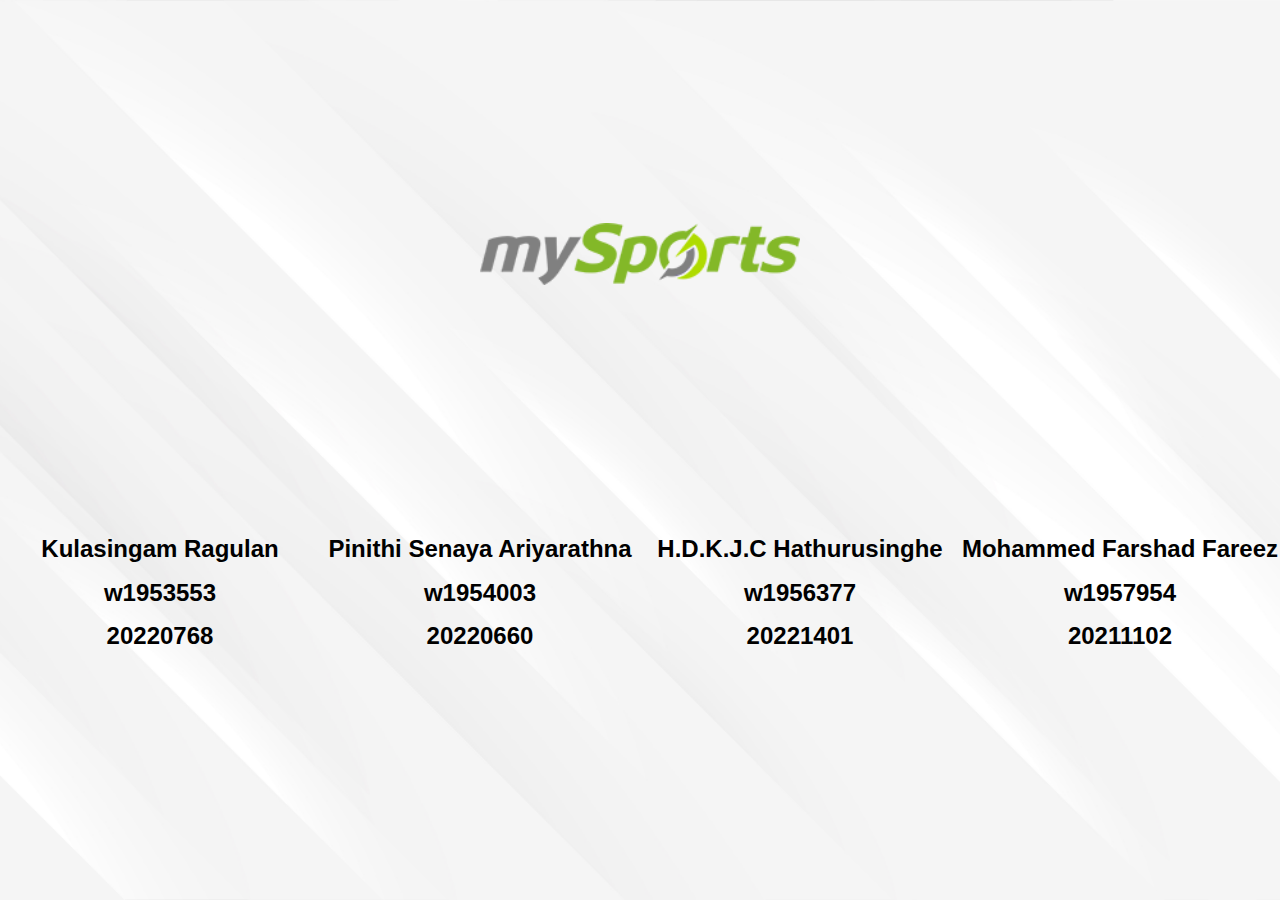
<file: index.html>
<!DOCTYPE html>
<!-- Web page created by Kulasingham Ragulan - Kulasingham.20220768@iit.ac.lk Web design and Development Course work -->
<html lang="en">

    <head>
        <title>MySports</title>
        <meta charset="UTF-8">
        <!-- Link css files and libraries for icons -->
        <meta name="viewport" content="width=device-width, initial-scale=1">
        <link rel="stylesheet" href="https://fonts.googleapis.com/css?family=Lato">
        <link rel="stylesheet" href="https://cdnjs.cloudflare.com/ajax/libs/font-awesome/4.7.0/css/font-awesome.min.css">
        <link rel="stylesheet" href="https://cdnjs.cloudflare.com/ajax/libs/font-awesome/5.15.1/css/all.min.css">
        <link rel="stylesheet" href="css/splash.css">
        <link rel="stylesheet" href="css/common.css">
    </head>

    <body>
        <div class="bgimg-1">
            <!-- Website logo -->
            <div class="row logo-splash">
                <img class="img-size" src="images/logo-l.png" alt="">        
            </div>

            <!-- Group members details -->
            <div class="row">
                <div class="col-25 name">
                    <h2>
                        <span>Kulasingam Ragulan</span><br>
                        <span>w1953553</span><br>
                        <span>20220768</span>
                    </h2>
                </div>
                <div class="col-25 name">
                    <h2>
                        <span>Pinithi Senaya Ariyarathna</span><br>
                        <span>w1954003</span><br>
                        <span>20220660</span>
                    </h2>
                </div>
                <div class="col-25 name">
                    <h2>
                        <span>H.D.K.J.C Hathurusinghe</span><br>
                        <span>w1956377</span><br>
                        <span>20221401</span>
                    </h2>
                </div>
                <div class="col-25 name">
                    <h2>
                        <span>Mohammed Farshad Fareez</span><br>
                        <span>w1957954</span><br>
                        <span>20211102</span>
                    </h2>
                </div>
            </div>
        </div>

        <!-- Link Javascript files -->
        <script src="https://code.jquery.com/jquery-1.7.1.min.js"></script>
        <script src="javascript/splash.js"></script>

    </body>

</html>
</file>
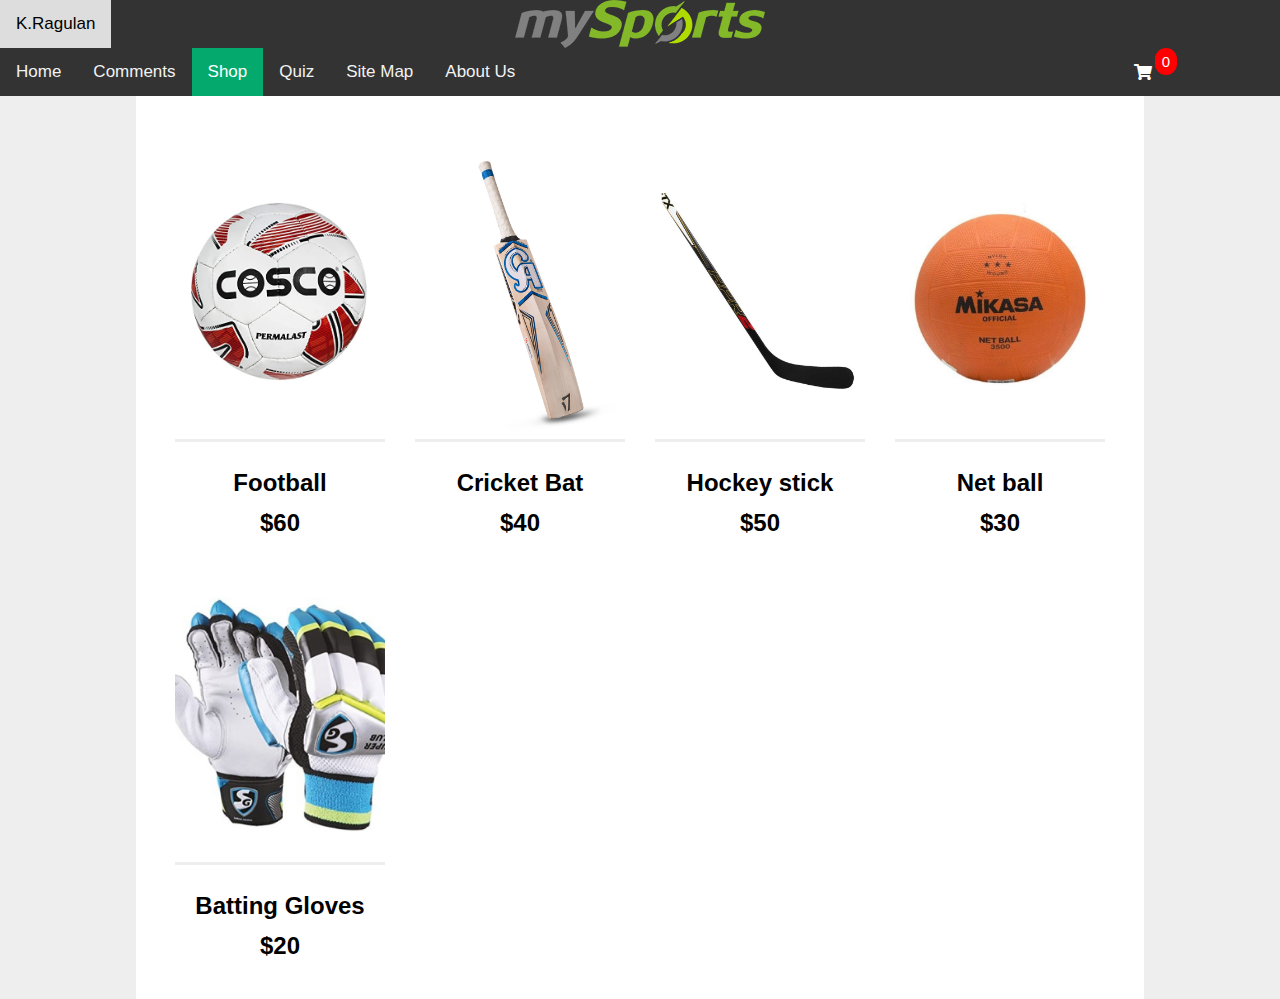
<file: html/checkout.html>
<!DOCTYPE html>
<!-- Web page created by Kulasingham Ragulan - Kulasingham.20220768@iit.ac.lk Web design and Development Course work -->
<html lang="en">

    <head>
        <title>MySports</title>
        <meta charset="UTF-8">
        <!-- Link css files and libraries for icons -->
        <link rel="stylesheet" href="https://fonts.googleapis.com/css?family=Lato">
        <link rel="stylesheet" href="https://cdnjs.cloudflare.com/ajax/libs/font-awesome/4.7.0/css/font-awesome.min.css">
        <link rel="stylesheet" href="../css/checkout.css">
        <link rel="stylesheet" href="../css/common.css">
    </head>

    <body>
        <!-- Navigation bar -->
        <div class="topnav">
            <div class="row logo">
                <div class="col-25">
                    <a href="pageeditor.html">K.Ragulan</a>
                </div>
                <div class="col-50">
                    <img src="../images/logo-l.png" alt="">
                </div>
                <div class="col-25">

                </div>
            </div>
        </div>

        <div class="row main">
            <div class="col-75">
                <div class="container">
                    <form>
                        <!-- Billing Form -->
                        <div class="row">
                            <div class="col-50">
                                <h3>Billing Address</h3>
                                <div class="required">
                                    <label for="fname"><i class="fa fa-user"></i> Full Name</label>
                                    <input type="text" id="fname" placeholder="John M. Doe">
                                    <label for="email"><i class="fa fa-envelope"></i> Email</label>
                                    <input type="email" id="email" placeholder="john@example.com">
                                    <label for="adr"><i class="fa fa-address-card-o"></i> Address</label>
                                    <input type="text" id="adr" placeholder="542 W. 15th Street">
                                </div>
                                <label for="city"><i class="fa fa-institution"></i> City</label>
                                <input type="text" id="city" placeholder="New York">

                                <div class="row">
                                    <div class="col-50">
                                        <label for="state">State</label>
                                        <input type="text" id="state" placeholder="NY">
                                    </div>
                                    <div class="col-50 required">
                                        <label for="zip">Zip</label>
                                        <input type="text" id="zip" placeholder="10001">
                                    </div>
                                </div>
                            </div>

                            <!-- card details -->
                            <div class="col-50">
                                <h3>Payment</h3>
                                <label for="fname">Accepted Cards</label>
                                <div class="icon-container">
                                    <i class="fa fa-cc-visa" style="color:navy;"></i>
                                    <i class="fa fa-cc-amex" style="color:blue;"></i>
                                    <i class="fa fa-cc-mastercard" style="color:red;"></i>
                                    <i class="fa fa-cc-discover" style="color:orange;"></i>
                                </div>
                                <div class="required">
                                    <label for="cname">Name on Card</label>
                                    <input type="text" id="cname" placeholder="John More Doe">
                                    <label for="ccnum">Credit card number</label>
                                    <input type="text" id="ccnum" placeholder="1111-2222-3333-4444">
                                </div>
                                <div class="row" id="expiration-date">
                                    <div class="col-25 required">
                                        <label for="expmonth">Exp Month</label>
                                        <select id="expmonth">
                                            <option value="01">January</option>
                                            <option value="02">February </option>
                                            <option value="03">March</option>
                                            <option value="04">April</option>
                                            <option value="05">May</option>
                                            <option value="06">June</option>
                                            <option value="07">July</option>
                                            <option value="08">August</option>
                                            <option value="09">September</option>
                                            <option value="10">October</option>
                                            <option value="11">November</option>
                                            <option value="12">December</option>
                                        </select>
                                    </div>
                                    <div class="col-25 required">
                                        <label for="expyear">Exp Year</label>
                                        <select id="expyear">
                                            <option value="2023"> 2023</option>
                                            <option value="2024"> 2024</option>
                                            <option value="2025"> 2025</option>
                                            <option value="2026"> 2026</option>
                                        </select>
                                    </div>
                                    <div class="col-25 required">
                                        <label for="cvv">CVV</label>
                                        <input type="text" id="cvv" placeholder="352">
                                    </div>
                                </div>
                            </div>

                        </div>
                        <label>
                            <input id="billing" type="checkbox" checked="checked" class="same-as-billing"> Shipping address same as billing
                        </label>
                        <div id="shipping" class="row">
                        </div>
                        <button class="btn" onclick="checkout()">Continue to checkout</button>
                    </form>
                </div>
            </div>
            
            <!-- Cart items -->
            <div class="col-25">
                <div class="container">
                    <h4>Cart<span class="price" style="color:black"><i class="fa fa-shopping-cart"></i> <span
                                class="cart-quantity">0</span></span></h4>
                    <div class="products-summary">
                    </div>
                    <hr>
                    <p>Total <span class="total-amount">$0</span></p>
                </div>
            </div>
        </div>

        <!-- Link Javascript files -->
        <script src="https://code.jquery.com/jquery-1.7.1.min.js"></script>
        <script src="../javascript/checkout.js"></script>
        <script src="../assets/jquery.payform.min.js"></script>
    </body>

</html>
</file>
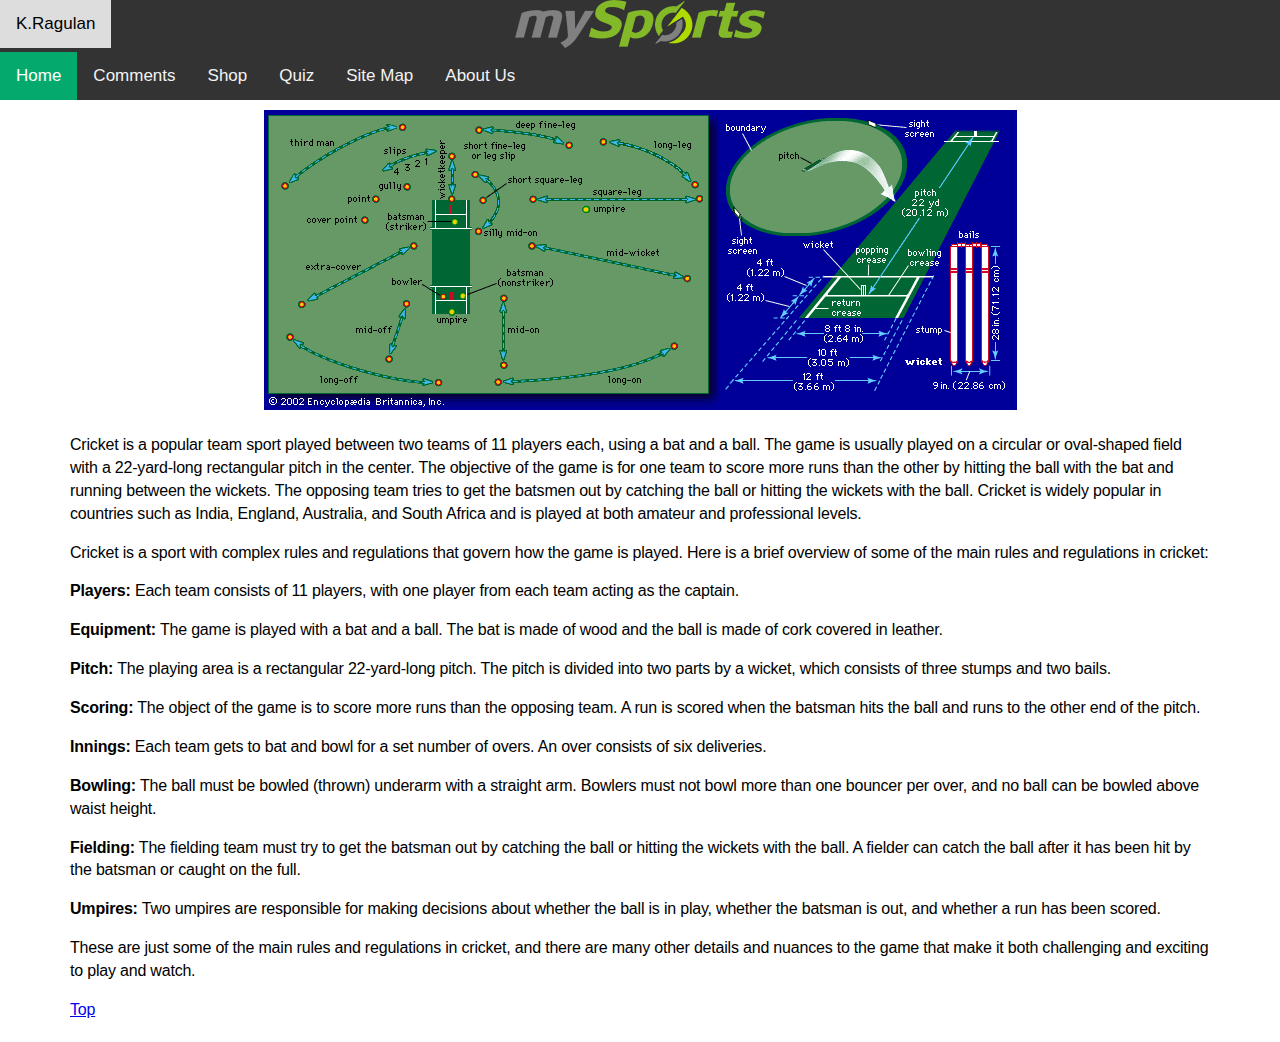
<file: html/home.html>
<!DOCTYPE html>
<!-- Web page created by Kulasingham Ragulan - Kulasingham.20220768@iit.ac.lk Web design and Development Course work -->
<html lang="en">

<head>
    <title>MySports</title>
    <meta charset="UTF-8">
    <!-- Link css files and libraries for icons -->
    <link rel="stylesheet" href="https://fonts.googleapis.com/css?family=Lato">
    <link rel="stylesheet" href="https://cdnjs.cloudflare.com/ajax/libs/font-awesome/4.7.0/css/font-awesome.min.css">
    <link rel="stylesheet" href="../css/description.css">
    <link rel="stylesheet" href="../css/common.css">
</head>

<body>
    <!-- Navigation bar -->
    <div class="topnav">
        <div class="row logo">
            <div class="col-25">
                <a href="pageeditor.html">K.Ragulan</a>
            </div>
            <div class="col-50">
                <img src="../images/logo-l.png" alt="">
            </div>
            <div class="col-25">

            </div>
        </div>

        <div class="row nav-tab">
            <div class="col-50">
                <a class="active" href="home.html">Home</a>
                <a href="#contact">Comments</a>
                <a href="products.html">Shop</a>
                <a href="#about">Quiz</a>
                <a href="#about">Site Map</a>
                <a href="#about">About Us</a>
            </div>
        </div>
    </div>

    <!-- Content about cricket -->
    <div class="main">
        <div class="cricket-img">
            <img src="../images/sports-old2.jpg" alt="">
        </div>
        <div class="cricket-description">
            <p>Cricket is a popular team sport played between two teams of 11 players each, using a bat and a ball. The game is usually played on a circular or oval-shaped field with a 22-yard-long rectangular pitch in the center. The objective of the game is for one team to score more runs than the other by hitting the ball with the bat and running between the wickets. The opposing team tries to get the batsmen out by catching the ball or hitting the wickets with the ball. Cricket is widely popular in countries such as India, England, Australia, and South Africa and is played at both amateur and professional levels.</p>
            <p>Cricket is a sport with complex rules and regulations that govern how the game is played. Here is a brief overview of some of the main rules and regulations in cricket:</p>
            <p><b>Players:</b> Each team consists of 11 players, with one player from each team acting as the captain.</p>
            <p><b>Equipment:</b> The game is played with a bat and a ball. The bat is made of wood and the ball is made of cork covered in leather.</p>
            <p><b>Pitch:</b> The playing area is a rectangular 22-yard-long pitch. The pitch is divided into two parts by a wicket, which consists of three stumps and two bails.</p>
            <p><b>Scoring:</b> The object of the game is to score more runs than the opposing team. A run is scored when the batsman hits the ball and runs to the other end of the pitch.</p>
            <p><b>Innings:</b> Each team gets to bat and bowl for a set number of overs. An over consists of six deliveries.</p>
            <p><b>Bowling:</b> The ball must be bowled (thrown) underarm with a straight arm. Bowlers must not bowl more than one bouncer per over, and no ball can be bowled above waist height.</p>
            <p><b>Fielding:</b> The fielding team must try to get the batsman out by catching the ball or hitting the wickets with the ball. A fielder can catch the ball after it has been hit by the batsman or caught on the full.</p>
            <p><b>Umpires:</b> Two umpires are responsible for making decisions about whether the ball is in play, whether the batsman is out, and whether a run has been scored.</p>
            <p>These are just some of the main rules and regulations in cricket, and there are many other details and nuances to the game that make it both challenging and exciting to play and watch.</p>
            
            <!-- top anchor -->
            <a href="#top">Top</a>
        </div>
    </div>
</body>

</html>
</file>
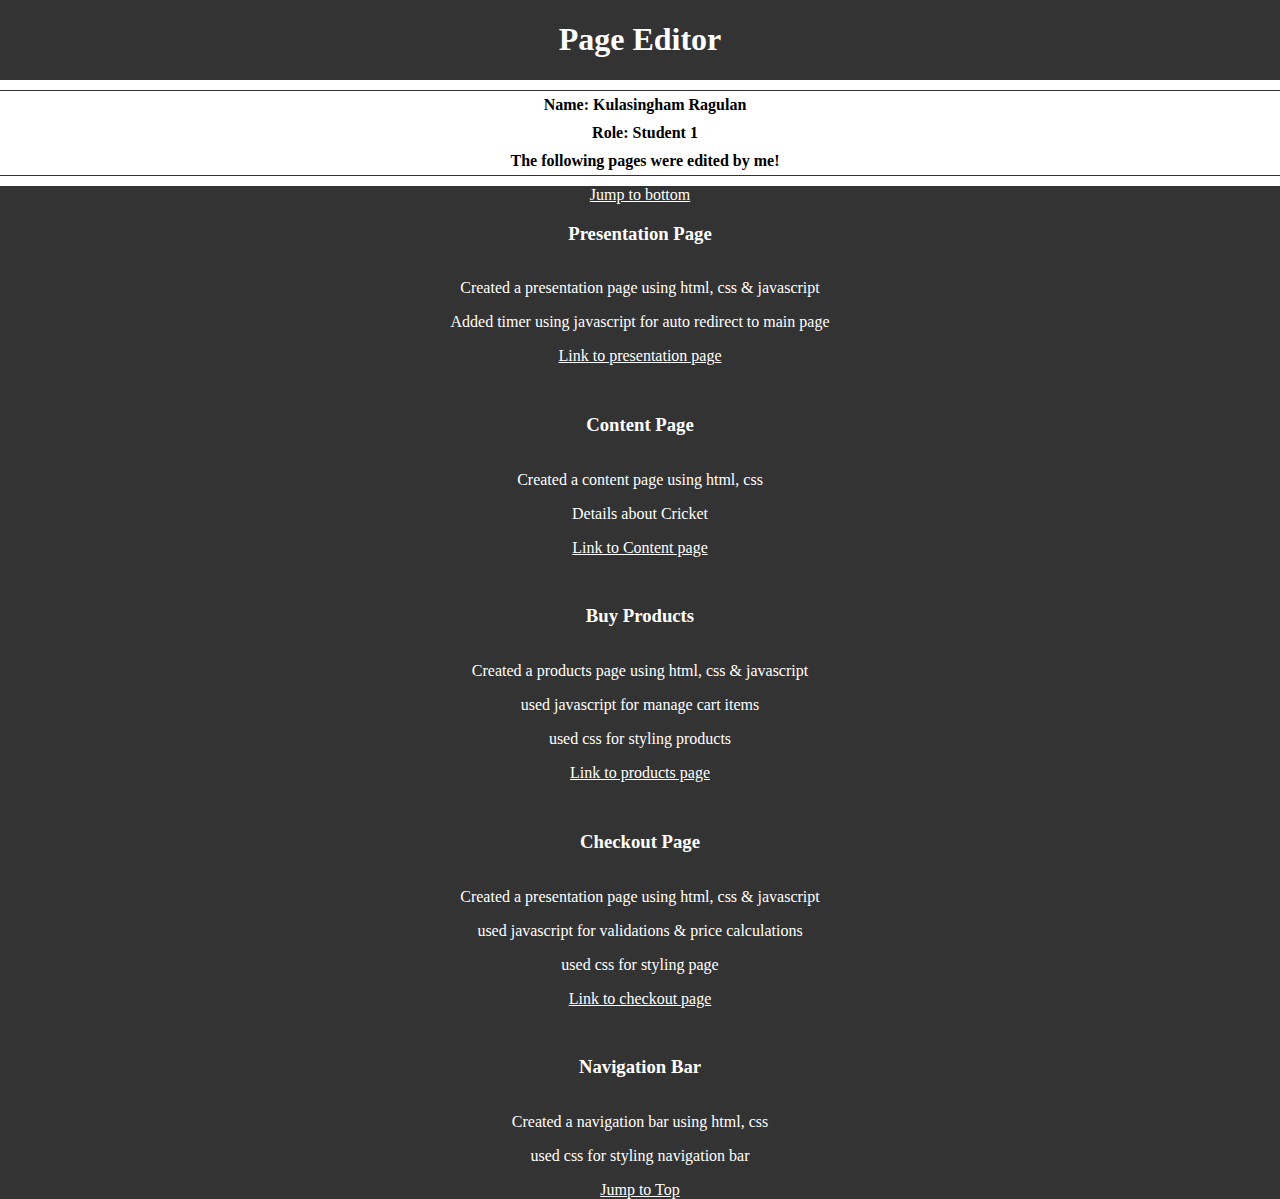
<file: html/pageeditor.html>
<!DOCTYPE html>
<!-- Web page created by Kulasingham Ragulan - Kulasingham.20220768@iit.ac.lk Web design and Development Course work -->
<html lang="en">

<head>
    <title>MySports</title>
    <meta charset="UTF-8">
    <!-- Link css files and libraries for icons -->
    <link rel="stylesheet" href="https://fonts.googleapis.com/css?family=Lato">
    <link rel="stylesheet" href="https://cdnjs.cloudflare.com/ajax/libs/font-awesome/4.7.0/css/font-awesome.min.css">
    <link rel="stylesheet" href="../css/pageeditor.css">
</head>

<body>
    <div class="header">
        <h1>Page Editor</h1>
    </div>

    <div class="student-main">
        <div class="row student">
            <b>Name: Kulasingham Ragulan</b>
        </div>
        <div class="row student">
            <b>Role: Student 1</b>
        </div>
        <div class="row student">
            <b>The following pages were edited by me!</b>
        </div>
    </div>

    <div class="summary">
        <div class="row">
            <a class="common-margin common-content" href="#footer">Jump to bottom</a>
        </div>

        <div class="row">
            <div class="common-content">
                <h3><b>Presentation Page</b></h3>
            </div>
            <div class="common-content">
                <p>Created a presentation page using html, css & javascript</p>
                <p>Added timer using javascript for auto redirect to main page</p>
                <div class="reference-margin">
                    <a class="common-content" href="../index.html">Link to presentation page</a>
                </div>
            </div>
        </div>

        <div class="row">
            <div class="common-content">
                <h3><b>Content Page</b></h3>
            </div>
            <div class="common-content">
                <p>Created a content page using html, css</p>
                <p>Details about Cricket</p>
                <div class="reference-margin">
                    <a class="common-content reference-margin" href="home.html">Link to Content page</a>
                </div>
            </div>
        </div>

        <div class="row">
            <div class="common-content">
                <h3><b>Buy Products</b></h3>
            </div>
            <div class="common-content">
                <p>Created a products page using html, css & javascript</p>
                <p>used javascript for manage cart items</p>
                <p>used css for styling products</p>
                <div class="reference-margin">
                    <a class="common-content reference-margin" href="products.html">Link to products page</a>
                </div>
            </div>
        </div>

        <div class="row">
            <div class="common-content">
                <h3><b>Checkout Page</b></h3>
            </div>
            <div class="common-content">
                <p>Created a presentation page using html, css & javascript</p>
                <p>used javascript for validations & price calculations</p>
                <p>used css for styling page</p>
                <div class="reference-margin">
                    <a class="common-content reference-margin" href="checkout.html">Link to checkout page</a>
                </div>
            </div>
        </div>

        <div class="row">
            <div class="common-content">
                <h3><b>Navigation Bar</b></h3>
            </div>
            <div class="common-content">
                <p>Created a navigation bar using html, css</p>
                <p>used css for styling navigation bar</p>
            </div>
        </div>

        <div class="row">
            <a class="common-margin common-content" href="#top">Jump to Top</a>
        </div>
        
        <footer id="footer"></footer>
    </div>
</body>

</html>
</file>
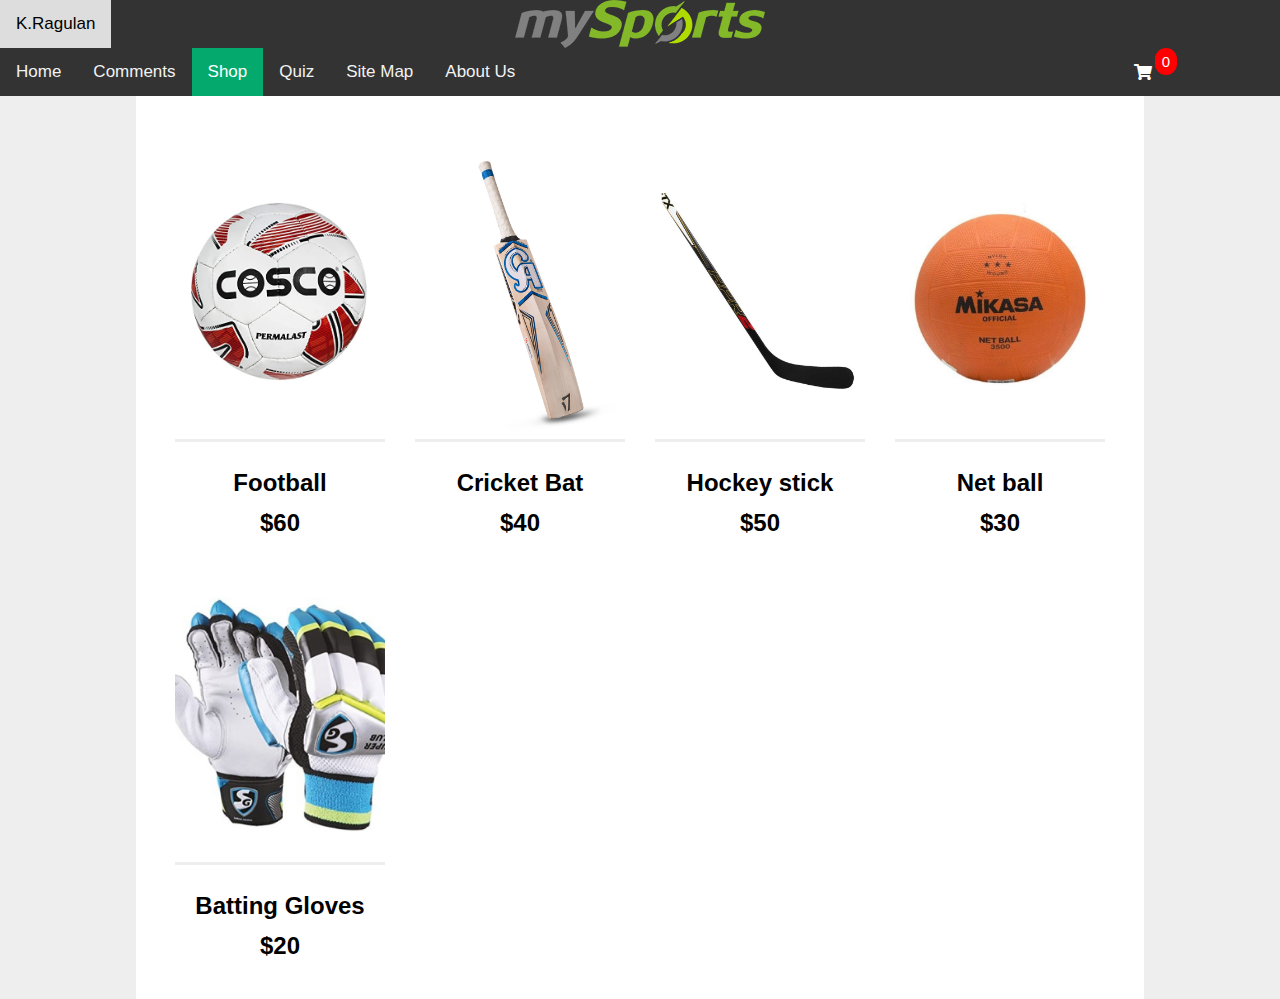
<file: html/products.html>
<!DOCTYPE html>
<!-- Web page created by Kulasingham Ragulan - Kulasingham.20220768@iit.ac.lk Web design and Development Course work -->
<html lang="en">

<head>
    <title>MySports</title>
    <meta charset="UTF-8">
    <!-- Link css files and libraries for icons -->
    <link rel="stylesheet" href="https://fonts.googleapis.com/css?family=Lato">
    <link rel="stylesheet" href="https://cdnjs.cloudflare.com/ajax/libs/font-awesome/4.7.0/css/font-awesome.min.css">
    <link rel="stylesheet" href="https://cdnjs.cloudflare.com/ajax/libs/font-awesome/5.15.1/css/all.min.css">
    <link rel="stylesheet" href="../css/products.css">
    <link rel="stylesheet" href="../css/common.css">
</head>

<body>
    <!-- Navigation panel -->
    <div class="topnav">
        <div class="row logo">
            <div class="col-25">
                <a href="pageeditor.html">K.Ragulan</a>
            </div>
            <div class="col-50">
                <img src="../images/logo-l.png" alt="">
            </div>
            <div class="col-25">

            </div>
        </div>

        <div class="row nav-tab">
            <div class="col-50">
                <a href="home.html">Home</a>
                <a href="#contact">Comments</a>
                <a class="active" href="products.html">Shop</a>
                <a href="#about">Quiz</a>
                <a href="#about">Site Map</a>
                <a href="#about">About Us</a>
            </div>
            <div class="col-50">
                <div class="cart-btn">
                    <i id="cart" class="fas fa-shopping-cart" aria-hidden="true"></i>
                    <span class="cart-quantity">0</span>
                </div>
            </div>
        </div>
    </div>
    
    <div class="main">
        <!-- Cart list -->
        <div class="cart-modal-overlay">
            <div class="cart-modal">
                <i id="close-btn" class="fas fa-times"></i>
                <h1 class="cart-is-empty">Cart is empty</h1>

                <div class="product-rows">
                </div>
                <div class="total">
                    <h1 class="cart-total">TOTAL</h1>
                    <span class="total-price">$0</span>
                    <div class="cart-buttons">
                        <button class="purchase-btn">Place Your Order</button>
                        <button class="clear-btn">Clear Your Order</button>
                    </div>
                </div>
            </div>
        </div>
        
        <!--  products  -->
        <div class="items-container">
            <div class="card">
                <img class="product-image" src="../images/image-1.svg" alt="">
                <button class="add-to-cart" id="1">Add to cart</button>
                <span class="product-name">Football</span>
                <span class="product-price">$60</span>
            </div>
            <div class="card">
                <img class="product-image" src="../images/image-2.svg" alt="">
                <button class="add-to-cart" id="2">Add to cart</button>
                <span class="product-name">Cricket Bat</span>
                <span class="product-price">$40</span>
            </div>
            <div class="card">
                <img class="product-image" src="../images/image-3.svg" alt="">
                <button class="add-to-cart" id="3">Add to cart</button>
                <span class="product-name">Hockey stick</span>
                <span class="product-price">$50</span>
            </div>
            <div class="card">
                <img class="product-image" src="../images/image-4.svg" alt="">
                <button class="add-to-cart" id="4">Add to cart</button>
                <span class="product-name">Net ball</span>
                <span class="product-price">$30</span>
            </div>
            <div class="card">
                <img class="product-image" src="../images/image-5.svg" alt="">
                <button class="add-to-cart" id="5">Add to cart</button>
                <span class="product-name">Batting Gloves</span>
                <span class="product-price">$20</span>
            </div>
        </div>
    </div>

    <!-- link javascript files -->
    <script src="https://code.jquery.com/jquery-1.7.1.min.js"></script>
    <script src="../javascript/products.js"></script>
</body>

</html>
</file>
<file: css/splash.css>
/* @author: Kulasingham Ragulan */
/* Css style for body & html */
body {
    font-family: "Lato", sans-serif;
    margin: 0;
}

body,
html {
    height: 100%;
    color: #777;
    line-height: 1.8;
}

/* Css style for background image*/
.bgimg-1 {
    background-attachment: fixed;
    background-position: center;
    background-repeat: no-repeat;
    background-size: cover;
    display: flex;
    flex-direction: column;
    align-items: center;
    justify-content: space-evenly;
    background-image: url('../images/sports.jpg');
    min-height: 100%;
}

/* Css style for logo */
.logo-splash {
    text-align: -webkit-center;
    display: contents !important;
}

.img-size {
    width: 25%;
}

/* Css style for group members */
.name {
    display: flex;
    flex-direction: row;
    justify-content: space-evenly;
    text-align: center;
}

.row {
    display: -ms-flexbox;
    display: flex;
    -ms-flex-wrap: wrap;
    flex-wrap: wrap;
    margin: 0 -16px;
    width: 100%;
}

.col-25 {
    -ms-flex: 25%;
    flex: 25%;
}

h2 {
    color: black;
    -webkit-transition: all 0.4s ease 0s;
    -o-transition: all 0.4s ease 0s;
    transition: all 0.4s ease 0s;
}
</file>
<file: css/common.css>
.logo {
    text-align: -webkit-center;
    justify-content: center;
    margin: 0 0px !important;
}

body {
    margin: 0;
    font-family: Arial, Helvetica, sans-serif;
}

.topnav {
    overflow: hidden;
    background-color: #333;
    width: 100%;
    position: fixed;
    z-index: 99;
}

.topnav a {
    float: left;
    color: #f2f2f2;
    text-align: center;
    padding: 14px 16px;
    text-decoration: none;
    font-size: 17px;
}

.topnav a:hover {
    background-color: #ddd;
    color: black;
}

.topnav a.active {
    background-color: #04AA6D;
    color: white;
}

.col-25 {
    -ms-flex: 25%;
    flex: 25%;
}

.col-50 {
    -ms-flex: 50%;
    flex: 50%;
}

.row {
    display: -ms-flexbox;
    display: flex;
    -ms-flex-wrap: wrap;
    flex-wrap: wrap;
    margin: 0 -16px;
}

.nav-tab {
    margin: 0 0px !important;
}
</file>
<file: css/checkout.css>
body {
    font-family: Arial;
    font-size: 17px;
}

* {
    box-sizing: border-box;
}

.main {
    padding: 8px;
    position: relative;
    top: 90px;
    margin: 0 !important;
}

.col-25 {
    -ms-flex: 25%;
    flex: 25%;
    padding: 0 16px;
}

.col-50 {
    -ms-flex: 50%;
    flex: 50%;
    padding: 0 16px;
}

.col-75 {
    -ms-flex: 75%;
    flex: 75%;
    padding: 0 16px;
}

.container {
    background-color: #f2f2f2;
    padding: 5px 20px 15px 20px;
    border: 1px solid lightgrey;
    border-radius: 3px;
}

input {
    width: 100%;
    margin-bottom: 20px;
    padding: 12px;
    border: 1px solid #ccc;
    border-radius: 3px;
}

label {
    margin-bottom: 10px;
    display: block;
}

.icon-container {
    margin-bottom: 20px;
    padding: 7px 0;
    font-size: 24px;
}

.btn {
    background-color: #04AA6D;
    color: white;
    padding: 12px;
    margin: 10px 0;
    border: none;
    width: 100%;
    border-radius: 3px;
    cursor: pointer;
    font-size: 17px;
}

.btn:hover {
    background-color: #45a049;
}

a {
    color: #2196F3;
}

hr {
    border: 1px solid lightgrey;
}

.required label:after {
    color: #e32;
    content: ' *';
    display:inline;
}

select {
    padding: 10px;
}

.same-as-billing {
    width: fit-content;
}

.custom-shipping {
    display: contents;
    margin: 0;
}

.custom-shipping h3 {
    width: 100%;
    padding-left: 16px;
}

/* Styling for cart items */
span .price {
    float: right;
    color: grey;
}

.cart-quantity {
    color: black;
    font-weight: bold;
}

.cart-qty {
    display: flex;
    justify-content: space-between;
}

.total-amount {
    color: black;
    float: right;
    font-weight: bold;
}

/* Responsive layout - when the screen is less than 800px wide, make the two columns stack on top of each other instead of next to each other (also change the direction - make the "cart" column go on top) */
@media (max-width: 800px) {
    .row {
        flex-direction: column-reverse;
    }

    .col-25 {
        margin-bottom: 20px;
    }
}
</file>
<file: css/description.css>
/* @author: Kulasingham Ragulan */
/* styling for parent div */
.main {
    background: #fff;
    padding: 20px;
    height: 100%;
    position: relative;
    top: 90px;
}

/* styling for content */
.cricket-img{
    text-align: center;
    margin-bottom: 20px;
}

.cricket-description {
    padding-left: 50px;
    padding-right: 50px;
    font-weight: 400;
    font-style: normal;
    font-stretch: normal;
    line-height: 1.43;
    letter-spacing: -.2px;
}
</file>
<file: css/pageeditor.css>
/* @author: Kulasingham Ragulan */
Body {
    margin: 0;
    padding: 0;
}

.row {
    display: -ms-flexbox;
    display: flex;
    -ms-flex-wrap: wrap;
    flex-wrap: wrap;
    margin: 0;
    width: 100%;
}

.col-50 {
    -ms-flex: 50%;
    flex: 50%;
}

.col-25 {
    -ms-flex: 25%;
    flex: 25%;
}

.header {
    background-color: #333;
    color: white;
    display: flex;
    justify-content: space-evenly;
}

.student {
    width: 100%;
    justify-content: center;
    padding: 5px;
}

.student-main {
    width: 100%;
    border-bottom: 1px solid #333;
    margin-top: 10px;
    border-top: 1px solid #333;
}

.summary {
    width: 100%;
    height: fit-content;
    background-color: #333;
    margin-top: 10px;
}

.common-margin {
    margin: 20 0 20 0;
}

.common-content {
    color: white;
    width: 100%;
    text-align: center;
}

.reference-margin {
    margin-bottom: 30px;
}
</file>
<file: css/products.css>
/* @author: Kulasingham Ragulan */
@import url('https://fonts.googleapis.com/css?family=Roboto&display=swap');
@import url('https://stackpath.bootstrapcdn.com/font-awesome/4.7.0/css/font-awesome.min.css');

* {
    margin: 0;
    padding: 0;
}

body {
    font-family: 'Roboto', sans-serif;
    font-style: normal;
    font-weight: 300;
    -webkit-font-smoothing: antialiased;
    -moz-osx-font-smoothing: grayscale;
    font-size: 15px;
    background: #eee;
}

img {
    max-width: 100%;
    display: block;
}

.main {
    background: #fff;
    padding: 20px;
    height: 100%;
    position: relative;
    top: 90px;
}

/* Styling for cart button & quantity */
.cart-btn {
    position: relative;
    display: flex;
    justify-content: flex-end;
}

#cart {
    position: relative;
    font-size: 1rem;
    cursor: pointer;
    margin: 1em 8em 0 0;
    color: white;
}

.cart-quantity {
    color: white;
    background-color: red;
    padding: .2em .3em;
    position: absolute;
    margin: 0em 6.9em 0 0;
    right: 0;
    border: solid 2px red;
    border-radius: 15px;
    font-weight: bolder;
}

/* Styling for cart list */
.cart-modal-overlay {
    position: fixed;
    top: 0;
    left: 0;
    width: 100%;
    height: 100%;
    background-color: rgba(0, 0, 0, .5);
    z-index: 2;
    transform: translateX(-200%);
    transition: .5s ease-out;

}

.cart-modal {
    height: 100vh;
    width: 50%;
    background-color: #444;
    float: right;
    overflow: scroll;
    overflow-x: hidden;
    position: relative;
    top: 90px;
}

#close-btn {
    font-size: 1.5rem;
    float: right;
    margin: .5em 2em 0 0;
    color: white;
    cursor: pointer;
}

.cart-is-empty {
    color: white;
    text-align: center;
    font-size: 1.5rem;
    margin-bottom: 1em;
    display: none;

}

.product-rows {
    margin-top: 3em;
    width: 95%;
    margin-left: auto;
    margin-right: auto;

}

.product-row {
    display: flex;
    align-items: center;
}

.cart-image {
    width: 10rem;
    margin: 1em;
}

.cart-product-name {
    color: white;
    padding-top: 0.5em;
    font-weight: bold;
    font-size: 1.5rem;
}

.cart-price {
    color: white;
    font-size: 1.5rem;
    font-weight: bolder;
}

.product-quantity {
    width: 4rem;
    font-size: 2rem;
    margin-left: 3rem;
}

.remove-btn {
    padding: 1em 2em;
    background-color: red;
    color: white;
    outline: none;
    border: none;
    cursor: pointer;
    margin-left: 3rem;
    font-weight: bolder;
    font-size: 1rem;
}

.remove-btn:active {
    transform: translateY(5px);
}

.total {
    text-align: center;
    margin: 2em 0 2em 0;
}

.cart-total {
    color: white;
}

.total-price {
    color: white;
    font-size: 2rem;
    display: block;
}

.purchase-btn {
    font-size: 1rem;
    font-weight: bolder;
    background-color: green;
    color: white;
    padding: 1em 2em;
    border-radius: 10px;
    outline: none;
    border: none;
    cursor: pointer;
    margin: 2em 0 1em 0;
}

.clear-btn {
    font-size: 1rem;
    font-weight: bolder;
    background-color: red;
    color: white;
    padding: 1em 2em;
    border-radius: 10px;
    outline: none;
    border: none;
    cursor: pointer;
    margin: 2em 0 1em 0;
}

.cart-buttons {
    justify-content: center;
    margin-bottom: 200px;
}

/* Styling for products section */
.items-container {
    display: grid;
    grid-template-columns: repeat(auto-fit, minmax(200px, 1fr));
    margin-top: 1em
}

.card {
    margin: 1em;
    position: relative;
    overflow: hidden;
    text-align: center;
    display: flex;
    flex-direction: column;
}

.card:hover .add-to-cart {
    transform: translateX(0);
}

.product-image {
    margin-bottom: 1em;
    border-bottom: inset
}

.add-to-cart {
    background-color: black;
    color: white;
    position: absolute;
    right: 0;
    top: 50%;
    padding: .5em 1em;
    transform: translateX(300px);
    transition: .5s ease;
    outline: none;
    border: none;
    cursor: pointer;
    font-weight: bolder;
    font-size: 1.2rem
}

.product-name {
    padding-top: 0.5em;
    font-weight: bold;
    font-size: 1.5rem;
}

.product-price {
    padding-top: 0.5em;
    font-weight: bold;
    font-size: 1.5rem;
}

/* Media query for different screen devices */

@media only screen and (min-width: 1280px) {
    .main {
        max-width: 960px;
        margin-left: auto;
        margin-right: auto;
        padding: 24px;
    }
}

@media (max-width: 1000px) {
    .cart-modal {
        width: 100vw;
    }

    .product-row {
        flex-direction: column;
        text-align: center;
        margin-bottom: 2em;
    }

    .remove-btn {
        margin: 0
    }

    .product-quantity {
        margin: .5em 0 .5em 0
    }
}
</file>
